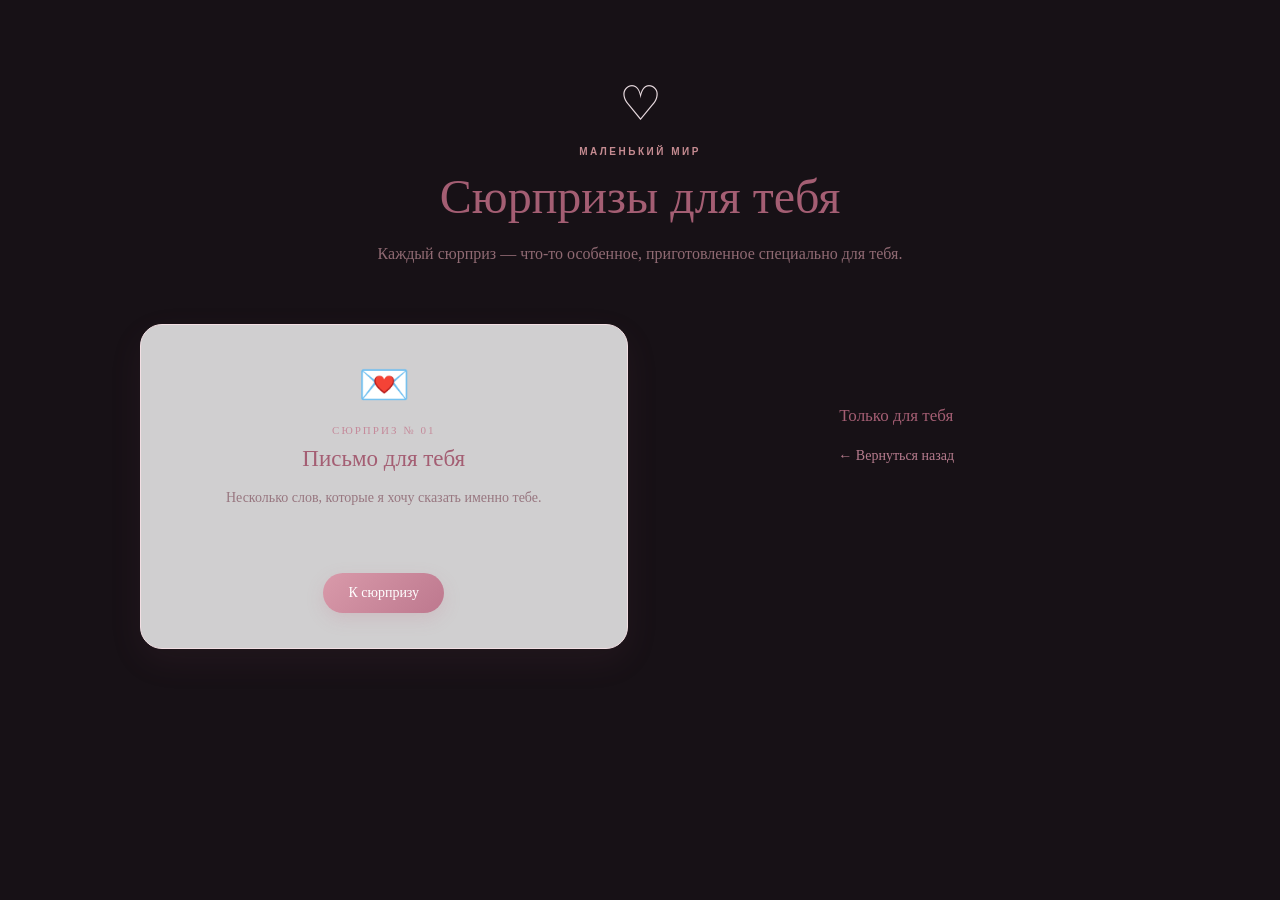
<file: index.html>
<!DOCTYPE html>

<html lang="ru">

<head>

    <meta charset="UTF-8">

    <meta name="viewport" content="width=device-width, initial-scale=1.0">

    <title>Сюрпризы для Настёнки </title>

    <link rel="stylesheet" href="style.css">

</head>

<body class="surprises-page">

    <div class="surprises-container">

        <header class="surprises-header">

            <div class="surprises-sun">♡</div>

            <div class="kicker">маленький мир</div>

            <h1>Сюрпризы для тебя</h1>

            <p>

                

                Каждый сюрприз — что-то особенное,

                приготовленное специально для тебя.

            </p>

        </header>

        <main class="surprises-grid">

            <!-- Сюрприз 1 -->

            <article class="surprise-card">

                <div class="surprise-icon">💌</div>

                <div class="surprise-number">Сюрприз № 01</div>

                <h2>Письмо для тебя</h2>

                <p>

                    Несколько слов, которые я хочу

                    сказать именно тебе.

                </p>

                <a href="index-letter.html" class="surprise-button">

                    К сюрпризу 

                </a>

            </article>


        <footer class="surprises-footer">

            <p>Только для тебя</p>

            <a href="index.html" class="back-link">

                ← Вернуться назад

            </a>

        </footer>

    </div>

</body>

</html>
</file>
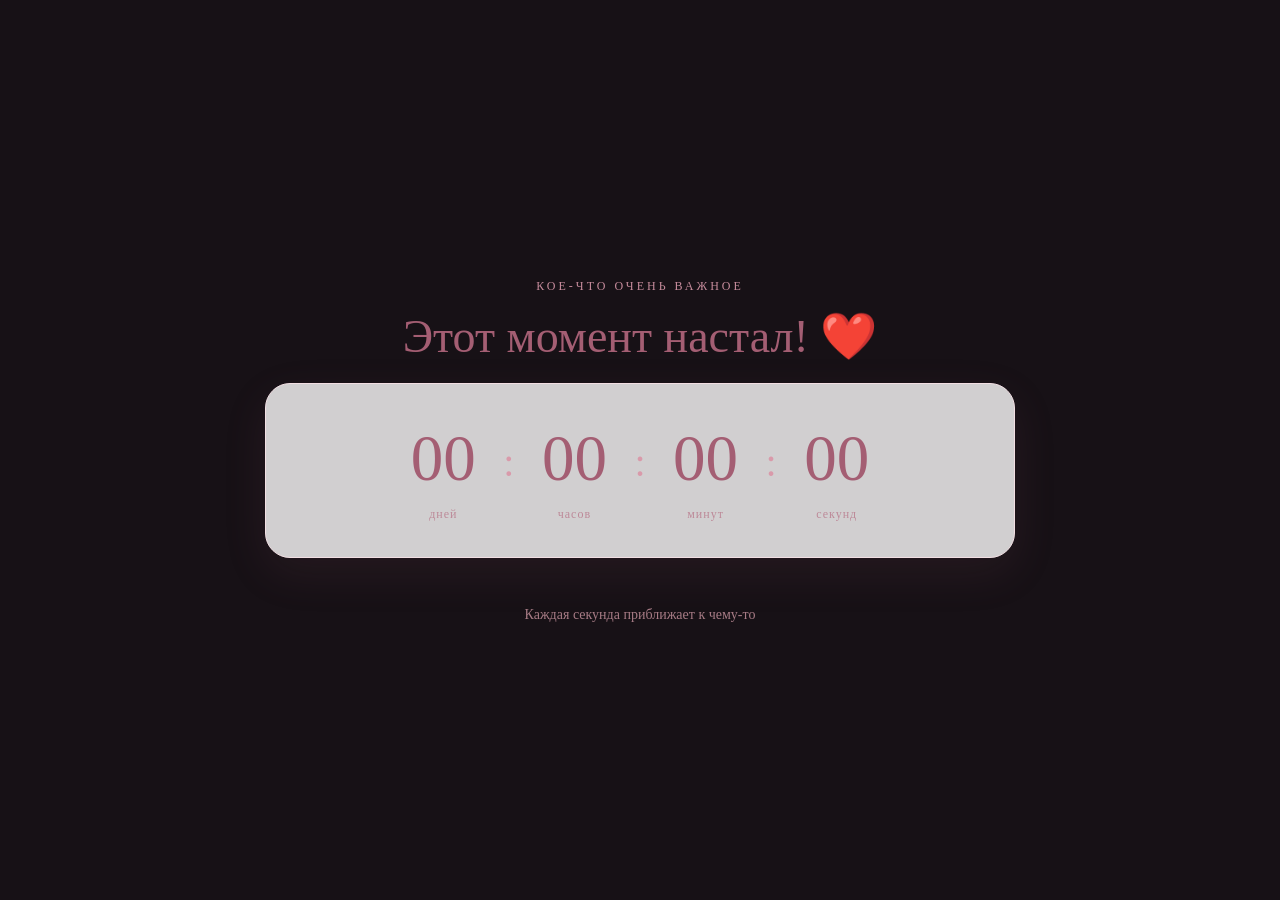
<file: countdown.html>
<!DOCTYPE html>

<html lang="ru">

<head>

    <meta charset="UTF-8">

    <meta name="viewport" content="width=device-width, initial-scale=1.0">

    <title>♡</title>

    <link rel="stylesheet" href="style.css">

</head>

<body class="countdown-page">

    <main class="countdown-container">

        <div class="countdown-sun"></div>

        <div class="countdown-kicker">

            кое-что очень важное

        </div>

        <h1>Я буду ждать твоего ответа...</h1>

        

        
        <div class="countdown-card">

            <div class="countdown-item">

                <div class="countdown-number" id="days">00</div>

                <div class="countdown-label">дней</div>

            </div>

            <div class="countdown-separator">:</div>

            <div class="countdown-item">

                <div class="countdown-number" id="hours">00</div>

                <div class="countdown-label">часов</div>

            </div>

            <div class="countdown-separator">:</div>

            <div class="countdown-item">

                <div class="countdown-number" id="minutes">00</div>

                <div class="countdown-label">минут</div>

            </div>

            <div class="countdown-separator">:</div>

            <div class="countdown-item">

                <div class="countdown-number" id="seconds">00</div>

                <div class="countdown-label">секунд</div>

            </div>

        </div>

        <div class="countdown-bottom">

       

            <p>Каждая секунда приближает к чему-то</p>

            

        </div>

        

    </main>

    <script>

        // 29 ноября 2026 года, 02:17 по московскому времени (UTC+3)

        const targetDate = new Date("2026-11-28T23:17:00Z").getTime();

        function updateCountdown() {

            const now = Date.now();

            const difference = targetDate - now;

            if (difference <= 0) {

                document.getElementById("days").textContent = "00";

                document.getElementById("hours").textContent = "00";

                document.getElementById("minutes").textContent = "00";

                document.getElementById("seconds").textContent = "00";

                document.querySelector(".countdown-container h1").textContent =

                    "Этот момент настал! ❤️";

                document.querySelector(".countdown-description").textContent =

                    "Больше не нужно ждать. Самое время открыть что-то особенное.";

                return;

            }

            const days = Math.floor(difference / (1000 * 60 * 60 * 24));

            const hours = Math.floor((difference / (1000 * 60 * 60)) % 24);

            const minutes = Math.floor((difference / (1000 * 60)) % 60);

            const seconds = Math.floor((difference / 1000) % 60);

            document.getElementById("days").textContent =

                String(days).padStart(2, "0");

            document.getElementById("hours").textContent =

                String(hours).padStart(2, "0");

            document.getElementById("minutes").textContent =

                String(minutes).padStart(2, "0");

            document.getElementById("seconds").textContent =

                String(seconds).padStart(2, "0");

        }

        updateCountdown();

        setInterval(updateCountdown, 1000);

    </script>

</body>

</html>
</file>
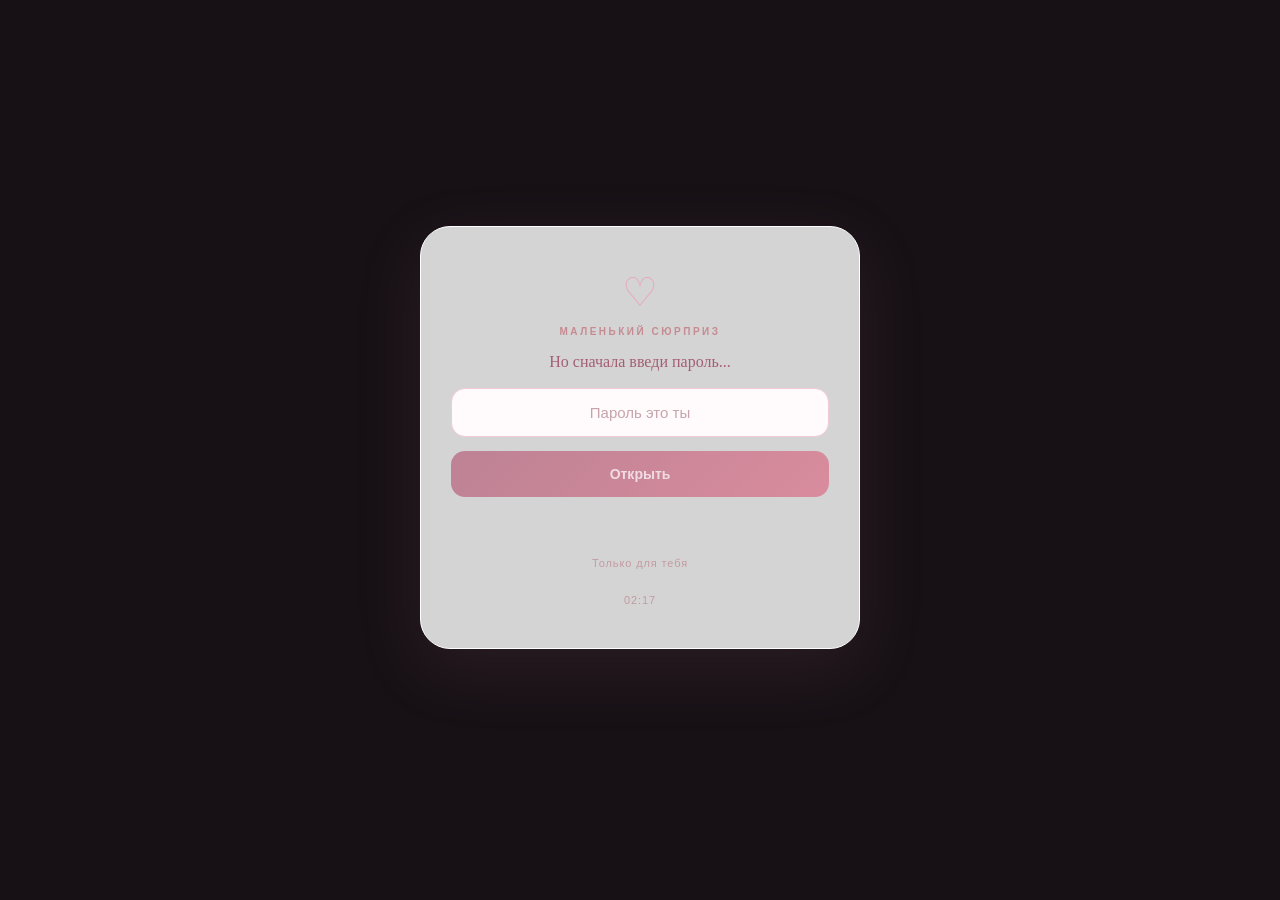
<file: index-letter.html>
<!DOCTYPE html>

<html lang="ru">

<head>

<meta charset="UTF-8">

<meta name="viewport" content="width=device-width, initial-scale=1">

<meta name="theme-color" content="#fff0f3">

<title>02:17</title>

<link rel="stylesheet" href="home.css">

 <link rel="stylesheet" href="style.css">
</head>

<body>

<div class="hearts" aria-hidden="true">

    <span>♡</span>

    <span>♥</span>

    <span>♡</span>

    <span>♥</span>

    <span>♡</span>

</div>

<main class="card">

    <div class="sun">♡</div>

    <div class="kicker">маленький сюрприз</div>




    <p class="question">

        Но сначала введи пароль...

    </p>

    <form id="passwordForm">

        <input type="password"
               id="password"
               placeholder="Пароль это ты"
               autocomplete="off"
               required>

        <button type="submit">

            Открыть

        </button>

    </form>

    <p id="message" class="message"></p>

    <div class="bottom-text">

        Только для тебя

    </div>

    <div class="bottom-text">

        02:17

    </div>

</main>

<script>

const correctPassword = "20.01";

const form = document.getElementById("passwordForm");

const input = document.getElementById("password");

const message = document.getElementById("message");

form.addEventListener("submit", function(event) {

    event.preventDefault();

    if (input.value.trim() === correctPassword) {

        message.textContent = "Правильно! Для тебя открыто кое-что особенное ♥";

        message.className = "message success";

        setTimeout(() => {

            window.location.href = "letter.html";

        }, 900);

    } else {

        message.textContent = "Кажется, пароль немного не тот. Попробуй ещё раз ";

        message.className = "message error";

        input.value = "";

        input.focus();

    }

});

</script>

</body>

</html>
</file>
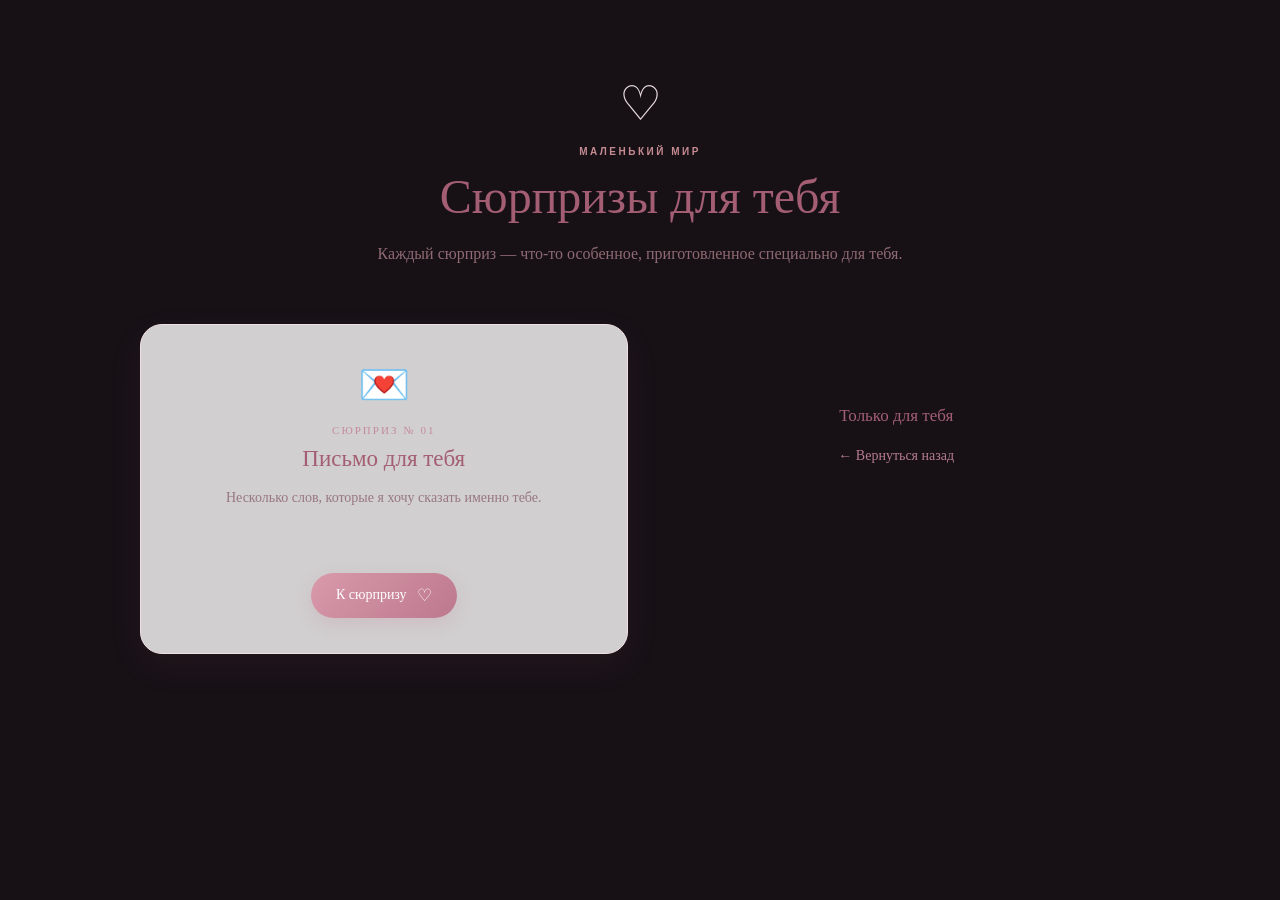
<file: indexsurprises.html>
<!DOCTYPE html>

<html lang="ru">

<head>

    <meta charset="UTF-8">

    <meta name="viewport" content="width=device-width, initial-scale=1.0">

    <title>Сюрпризы для Настёнки </title>

    <link rel="stylesheet" href="style.css">

</head>

<body class="surprises-page">

    <div class="surprises-container">

        <header class="surprises-header">

            <div class="surprises-sun">♡</div>

            <div class="kicker">маленький мир</div>

            <h1>Сюрпризы для тебя</h1>

            <p>

                

                Каждый сюрприз — что-то особенное,

                приготовленное специально для тебя.

            </p>

        </header>

        <main class="surprises-grid">

            <!-- Сюрприз 1 -->

            <article class="surprise-card">

                <div class="surprise-icon">💌</div>

                <div class="surprise-number">Сюрприз № 01</div>

                <h2>Письмо для тебя</h2>

                <p>

                    Несколько слов, которые я хочу

                    сказать именно тебе.

                </p>

                <a href="letter.html" class="surprise-button">

                    К сюрпризу <span>♡</span>

                </a>

            </article>


        <footer class="surprises-footer">

            <p>Только для тебя</p>

            <a href="index.html" class="back-link">

                ← Вернуться назад

            </a>

        </footer>

    </div>

</body>

</html>
</file>
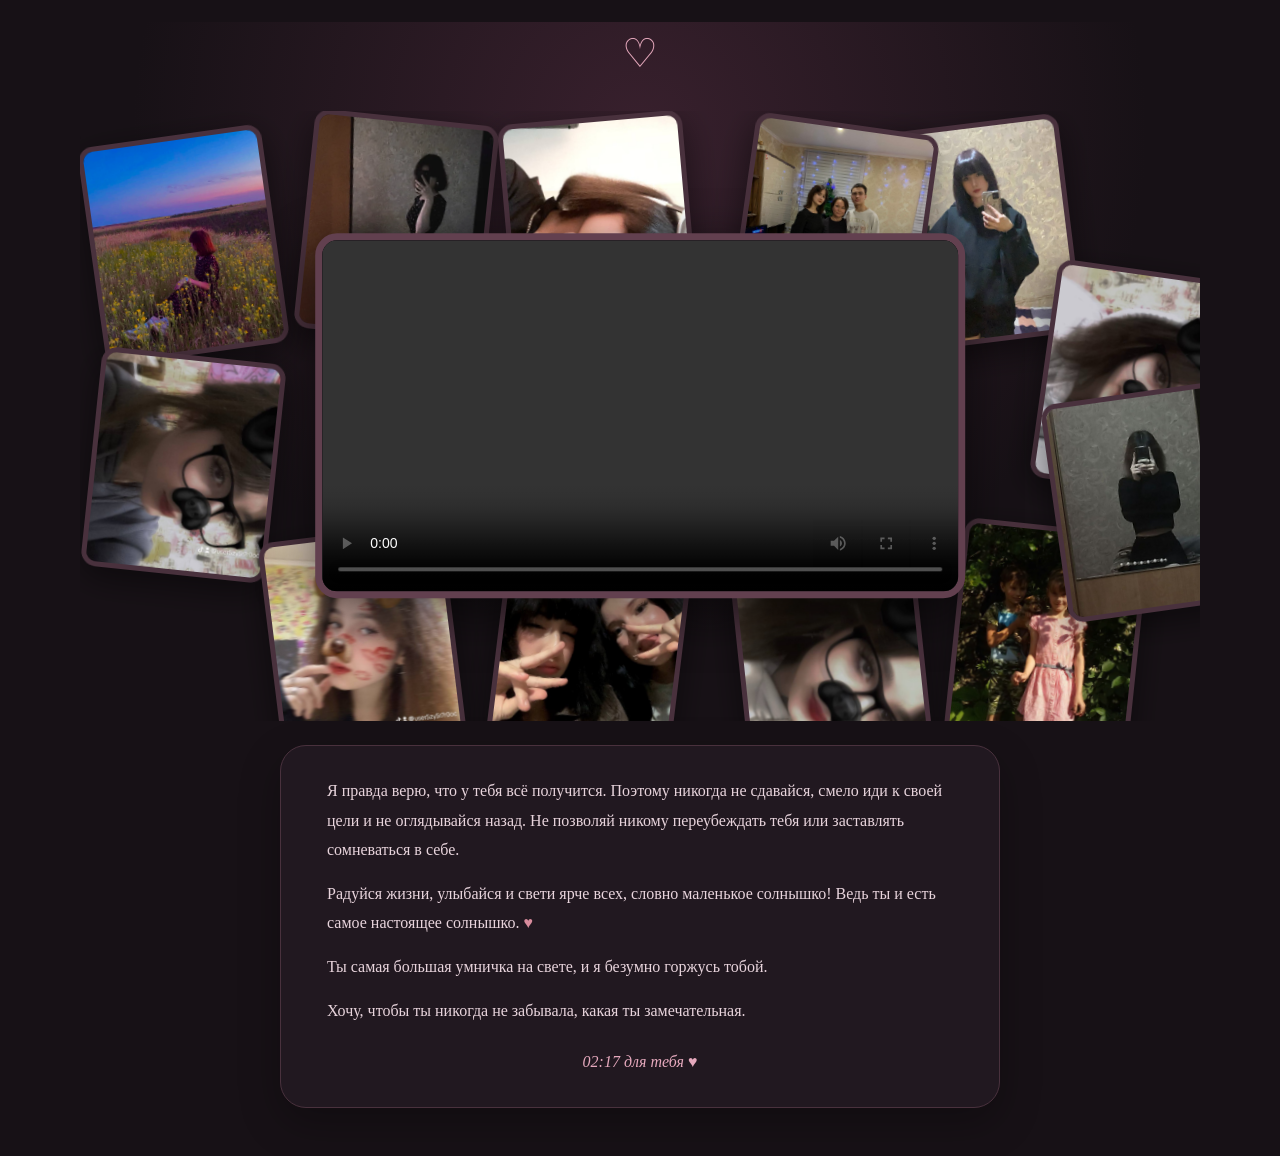
<file: letter.html>
<!DOCTYPE html>
<html lang="ru">
<head>
<meta charset="UTF-8">
<meta name="viewport" content="width=device-width, initial-scale=1">
<meta name="theme-color" content="#171116">
<title>Для Настёнки 🥰</title>
<link rel="stylesheet" href="style.css">
</head>
<body>
    <main class="page">
        <header class="heading">
            <span class="sun" aria-hidden="true">♡</span>

        </header>

        <section class="stage" aria-label="Видео в окружении фотографий">
            <div class="collage" id="collage" aria-label="Фотографии"></div>
            <div class="video-frame">

                <video id="mainVideo" controls playsinline preload="metadata">

                    <source src="./media/video/video.mp4" type="video/mp4">

                    Твой браузер не поддерживает воспроизведение видео.

                </video>
                <div>
                    <strong>02:17</strong>

                </div>
            </div>


            </div>
            </div>
        </section>

        <section class="note">
            <p>Я правда верю, что у тебя всё получится. Поэтому никогда не сдавайся, смело иди к своей цели и не оглядывайся назад. Не позволяй никому переубеждать тебя или заставлять сомневаться в себе.</p>
            <p>Радуйся жизни, улыбайся и свети ярче всех, словно маленькое солнышко! Ведь ты и есть самое настоящее солнышко. <span style="color:#d98c9d">♥</span></p>
            <p>Ты самая большая умничка на свете, и я безумно горжусь тобой.</p>
            <p>Хочу, чтобы ты никогда не забывала, какая ты замечательная.</p>

            <p class="sign">02:17 для тебя ♥</p>
        </section>

        
        
    

    <script>
        const photoFiles = [
            "photo-01.jpg",
            "photo-02.jpg",
            "photo-03.jpg",
            "photo-04.jpg",
            "photo-05.jpg",
            "photo-06.jpg",
            "photo-07.jpg",
            "photo-08.jpg",
            "photo-09.jpg",
            "photo-10.jpg",
            "photo-11.jpg",
            "photo-12.jpg"
        ];

        const positionsDesktop = [
            [1, 4, -8], [20, 1, 6], [72, 2, -7], [86, 26, 8],
            [1, 40, 6], [17, 69, -7], [78, 68, 6], [87, 46, -8],
            [38, 1, -5], [59, 2, 8], [37, 74, 7], [59, 75, -6]
        ];

        const positionsMobile = [
            [1, 2, -8], [69, 2, 7], [0, 37, 6], [73, 37, -7],
            [3, 73, -5], [70, 73, 8], [34, 1, 5], [34, 79, -5],
            [1, 19, 4], [74, 19, -4], [1, 55, -7], [74, 55, 6]
        ];

        function shuffleOnce(items) {
            const result = [...items];

            for (let i = result.length - 1; i > 0; i--) {
                const j = Math.floor(Math.random() * (i + 1));
                [result[i], result[j]] = [result[j], result[i]];
            }

            return result;
        }

        function buildCollage() {
            const collage = document.getElementById("collage");
            const mobile = window.matchMedia("(max-width:600px)").matches;
            const positions = mobile ? positionsMobile : positionsDesktop;
            const files = shuffleOnce(photoFiles).slice(0, positions.length);

            files.forEach((file, index) => {
                const [x, y, rotation] = positions[index];

                const img = document.createElement("img");
                img.className = "photo";
                img.src = "media/photos/" + file;
                img.alt = "Фотография";
                img.loading = "eager";

                img.style.left = x + "%";
                img.style.top = y + "%";
                img.style.setProperty("--rotation", rotation + "deg");
                img.style.animationDelay = (index * 0.12) + "s";

                img.onerror = () => img.remove();

                collage.appendChild(img);
            });
        }

        const video = document.getElementById("mainVideo");
        const placeholder = document.getElementById("videoPlaceholder");

        video.addEventListener("loadedmetadata", () => {
            placeholder.hidden = true;
        });

        video.addEventListener("error", () => {
            placeholder.hidden = false;
        });

        buildCollage();
        document.querySelectorAll(".envelope").forEach(envelope => {



            envelope.addEventListener("click", () => {



                const isOpen = envelope.classList.toggle("is-open");



                envelope.setAttribute("aria-expanded", isOpen);



            });



        });
    </script>
   <script>

const countdownTarget = new Date("2026-11-28T23:17:00Z").getTime();

function updateMiniCountdown() {

    const diff = countdownTarget - Date.now();

    const values = {

        "cd-days": Math.floor(diff / 86400000),

        "cd-hours": Math.floor((diff / 3600000) % 24),

        "cd-minutes": Math.floor((diff / 60000) % 60),

        "cd-seconds": Math.floor((diff / 1000) % 60)

    };

    for (const [id, value] of Object.entries(values)) {

        document.getElementById(id).textContent =

            String(Math.max(0, value)).padStart(2, "0");

    }

    if (diff <= 0) {

        document.querySelector(".mini-countdown-title").textContent =

            "Наш особенный момент настал! ❤️";

    }

}

updateMiniCountdown();

setInterval(updateMiniCountdown, 1000);

</script>
    
</body>
</html>
</file>
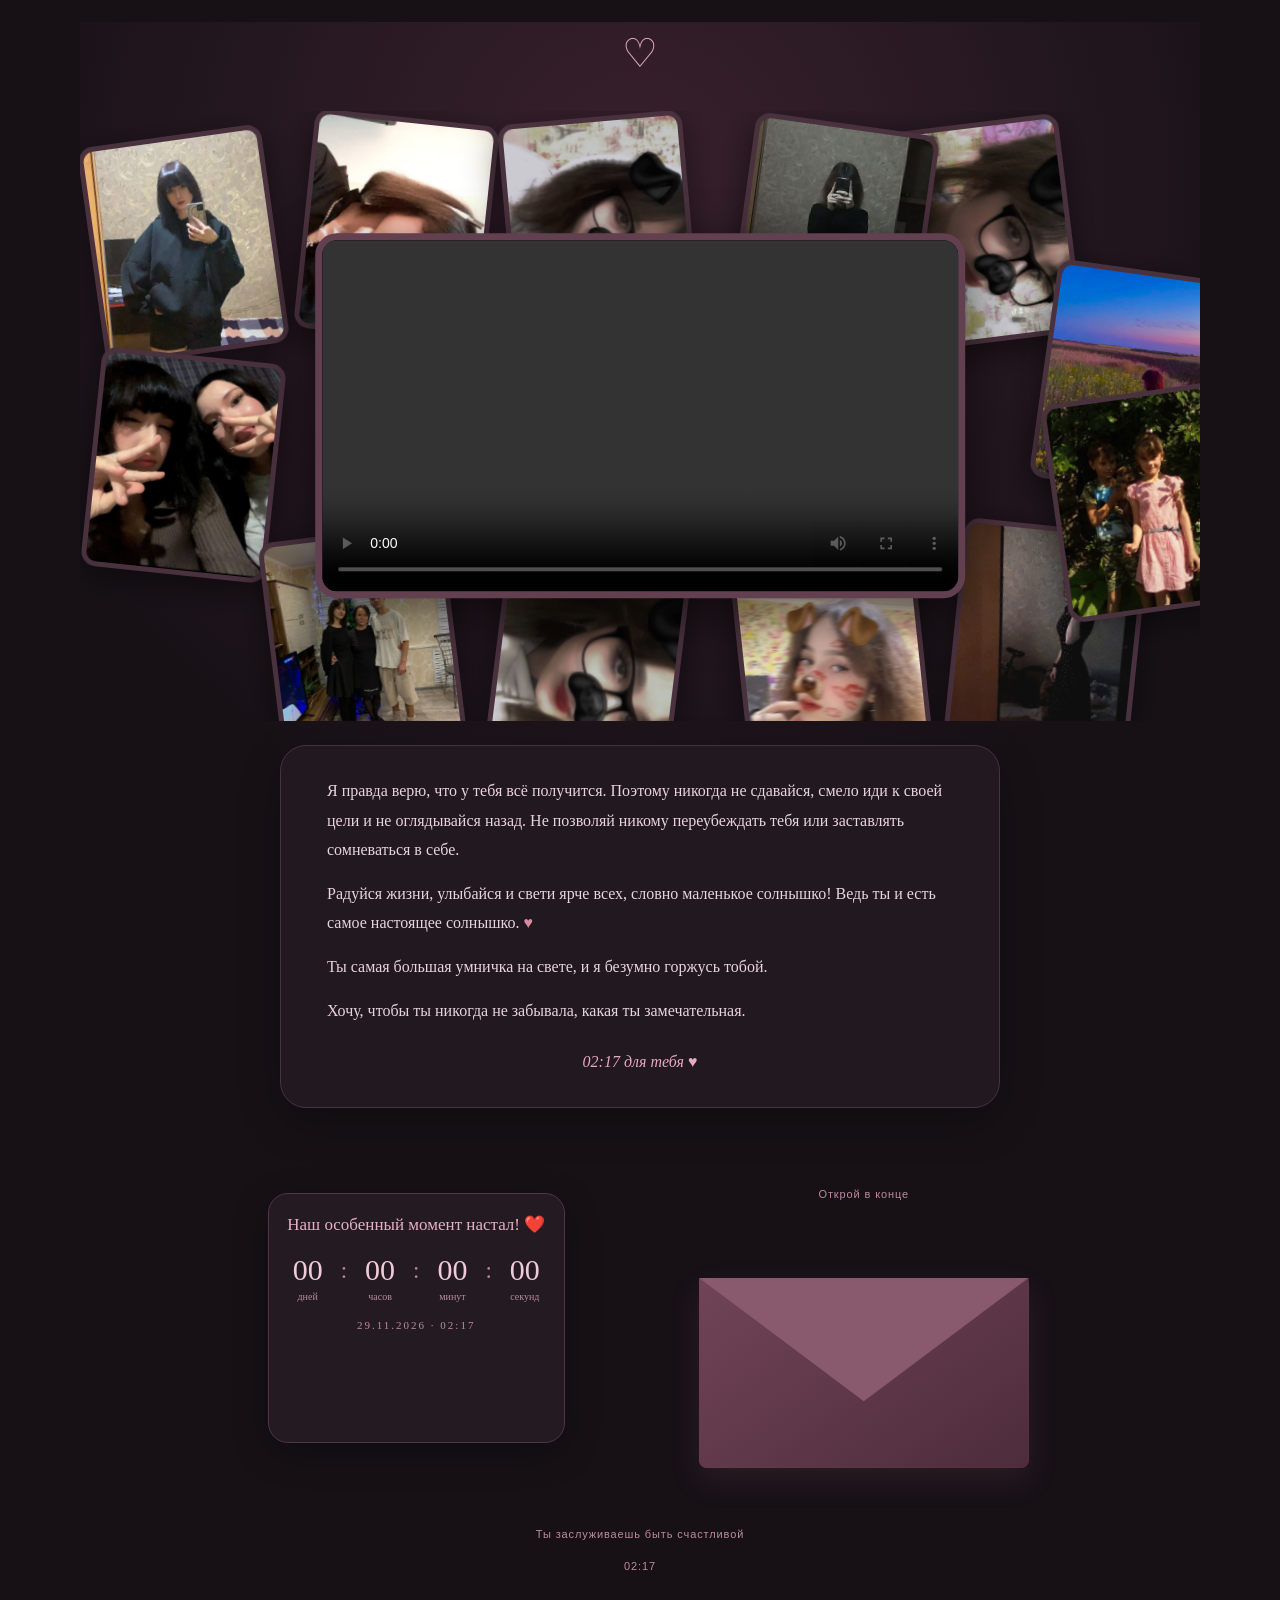
<file: letter1.html>
<!DOCTYPE html>
<html lang="ru">
<head>
<meta charset="UTF-8">
<meta name="viewport" content="width=device-width, initial-scale=1">
<meta name="theme-color" content="#fff0f3">
<title>Для Настёнки 🥰</title>
<link rel="stylesheet" href="style.css">
</head>
<body>
    <main class="page">
        <header class="heading">
            <span class="sun" aria-hidden="true">♡</span>

        </header>

        <section class="stage" aria-label="Видео в окружении фотографий">
            <div class="collage" id="collage" aria-label="Фотографии"></div>
            <div class="video-frame">

                <video id="mainVideo" controls playsinline preload="metadata">

                    <source src="./media/video/video.mp4" type="video/mp4">

                    Твой браузер не поддерживает воспроизведение видео.

                </video>
                <div>
                    <strong>02:17</strong>

                </div>
            </div>


            </div>
            </div>
        </section>

        <section class="note">
            <p>Я правда верю, что у тебя всё получится. Поэтому никогда не сдавайся, смело иди к своей цели и не оглядывайся назад. Не позволяй никому переубеждать тебя или заставлять сомневаться в себе.</p>
            <p>Радуйся жизни, улыбайся и свети ярче всех, словно маленькое солнышко! Ведь ты и есть самое настоящее солнышко. <span style="color:#d98c9d">♥</span></p>
            <p>Ты самая большая умничка на свете, и я безумно горжусь тобой.</p>
            <p>Хочу, чтобы ты никогда не забывала, какая ты замечательная.</p>

            <p class="sign">02:17 для тебя ♥</p>
        </section>

        <!-- Конверт -->

        <section class="letters-section">

            <div class="letters-grid">
    <div class="mini-countdown">

    <div class="mini-countdown-title">До нашей встречи осталось ♡</div>

    <div class="mini-countdown-timer">

        <div><strong id="cd-days">00</strong><span>дней</span></div>

        <b>:</b>

        <div><strong id="cd-hours">00</strong><span>часов</span></div>

        <b>:</b>

        <div><strong id="cd-minutes">00</strong><span>минут</span></div>

        <b>:</b>

        <div><strong id="cd-seconds">00</strong><span>секунд</span></div>

    </div>

    <div class="mini-countdown-date">29.11.2026 · 02:17</div>

</div>
                <!-- Конверт 2 -->

                <div class="envelope-card">
                    <div class="footer">Открой в конце </div>
                    <button class="envelope" type="button" aria-expanded="false">

                        <span class="letter-paper">

                            <p class="sign">
                                Я хочу забрать тебя в свой маленький мир, окружить любовью и заботой и делать всё, чтобы ты была счастлива.
                                Ради тебя мне хочется стараться больше, чем когда-либо.
                                <br>
                                Я не обещаю, что всегда будут хорошие дни, и я понимаю, что сейчас учёба, да и я улетаю, но... 
                                 <br>
                                Я буду сожалеть, если улечу, не сделав ничего.
                                <br><br>
                                Взаимно ли это?
                            </p>

                        </span>

                        <span class="envelope-back"></span>

                        <span class="envelope-flap"></span>

                        <span class="envelope-front"></span>

                    </button>

                </div>



        </section>
        <div class="footer">Ты заслуживаешь быть счастливой </div>
        <div class="footer">02:17</div>
    </main>

    <script>
        const photoFiles = [
            "photo-01.jpg",
            "photo-02.jpg",
            "photo-03.jpg",
            "photo-04.jpg",
            "photo-05.jpg",
            "photo-06.jpg",
            "photo-07.jpg",
            "photo-08.jpg",
            "photo-09.jpg",
            "photo-10.jpg",
            "photo-11.jpg",
            "photo-12.jpg"
        ];

        const positionsDesktop = [
            [1, 4, -8], [20, 1, 6], [72, 2, -7], [86, 26, 8],
            [1, 40, 6], [17, 69, -7], [78, 68, 6], [87, 46, -8],
            [38, 1, -5], [59, 2, 8], [37, 74, 7], [59, 75, -6]
        ];

        const positionsMobile = [
            [1, 2, -8], [69, 2, 7], [0, 37, 6], [73, 37, -7],
            [3, 73, -5], [70, 73, 8], [34, 1, 5], [34, 79, -5],
            [1, 19, 4], [74, 19, -4], [1, 55, -7], [74, 55, 6]
        ];

        function shuffleOnce(items) {
            const result = [...items];

            for (let i = result.length - 1; i > 0; i--) {
                const j = Math.floor(Math.random() * (i + 1));
                [result[i], result[j]] = [result[j], result[i]];
            }

            return result;
        }

        function buildCollage() {
            const collage = document.getElementById("collage");
            const mobile = window.matchMedia("(max-width:600px)").matches;
            const positions = mobile ? positionsMobile : positionsDesktop;
            const files = shuffleOnce(photoFiles).slice(0, positions.length);

            files.forEach((file, index) => {
                const [x, y, rotation] = positions[index];

                const img = document.createElement("img");
                img.className = "photo";
                img.src = "media/photos/" + file;
                img.alt = "Фотография";
                img.loading = "eager";

                img.style.left = x + "%";
                img.style.top = y + "%";
                img.style.setProperty("--rotation", rotation + "deg");
                img.style.animationDelay = (index * 0.12) + "s";

                img.onerror = () => img.remove();

                collage.appendChild(img);
            });
        }

        const video = document.getElementById("mainVideo");
        const placeholder = document.getElementById("videoPlaceholder");

        video.addEventListener("loadedmetadata", () => {
            placeholder.hidden = true;
        });

        video.addEventListener("error", () => {
            placeholder.hidden = false;
        });

        buildCollage();
        document.querySelectorAll(".envelope").forEach(envelope => {



            envelope.addEventListener("click", () => {



                const isOpen = envelope.classList.toggle("is-open");



                envelope.setAttribute("aria-expanded", isOpen);



            });



        });
    </script>
   <script>

const countdownTarget = new Date("2026-11-28T23:17:00Z").getTime();

function updateMiniCountdown() {

    const diff = countdownTarget - Date.now();

    const values = {

        "cd-days": Math.floor(diff / 86400000),

        "cd-hours": Math.floor((diff / 3600000) % 24),

        "cd-minutes": Math.floor((diff / 60000) % 60),

        "cd-seconds": Math.floor((diff / 1000) % 60)

    };

    for (const [id, value] of Object.entries(values)) {

        document.getElementById(id).textContent =

            String(Math.max(0, value)).padStart(2, "0");

    }

    if (diff <= 0) {

        document.querySelector(".mini-countdown-title").textContent =

            "Наш особенный момент настал! ❤️";

    }

}

updateMiniCountdown();

setInterval(updateMiniCountdown, 1000);

</script>
    
</body>
</html>
</file>
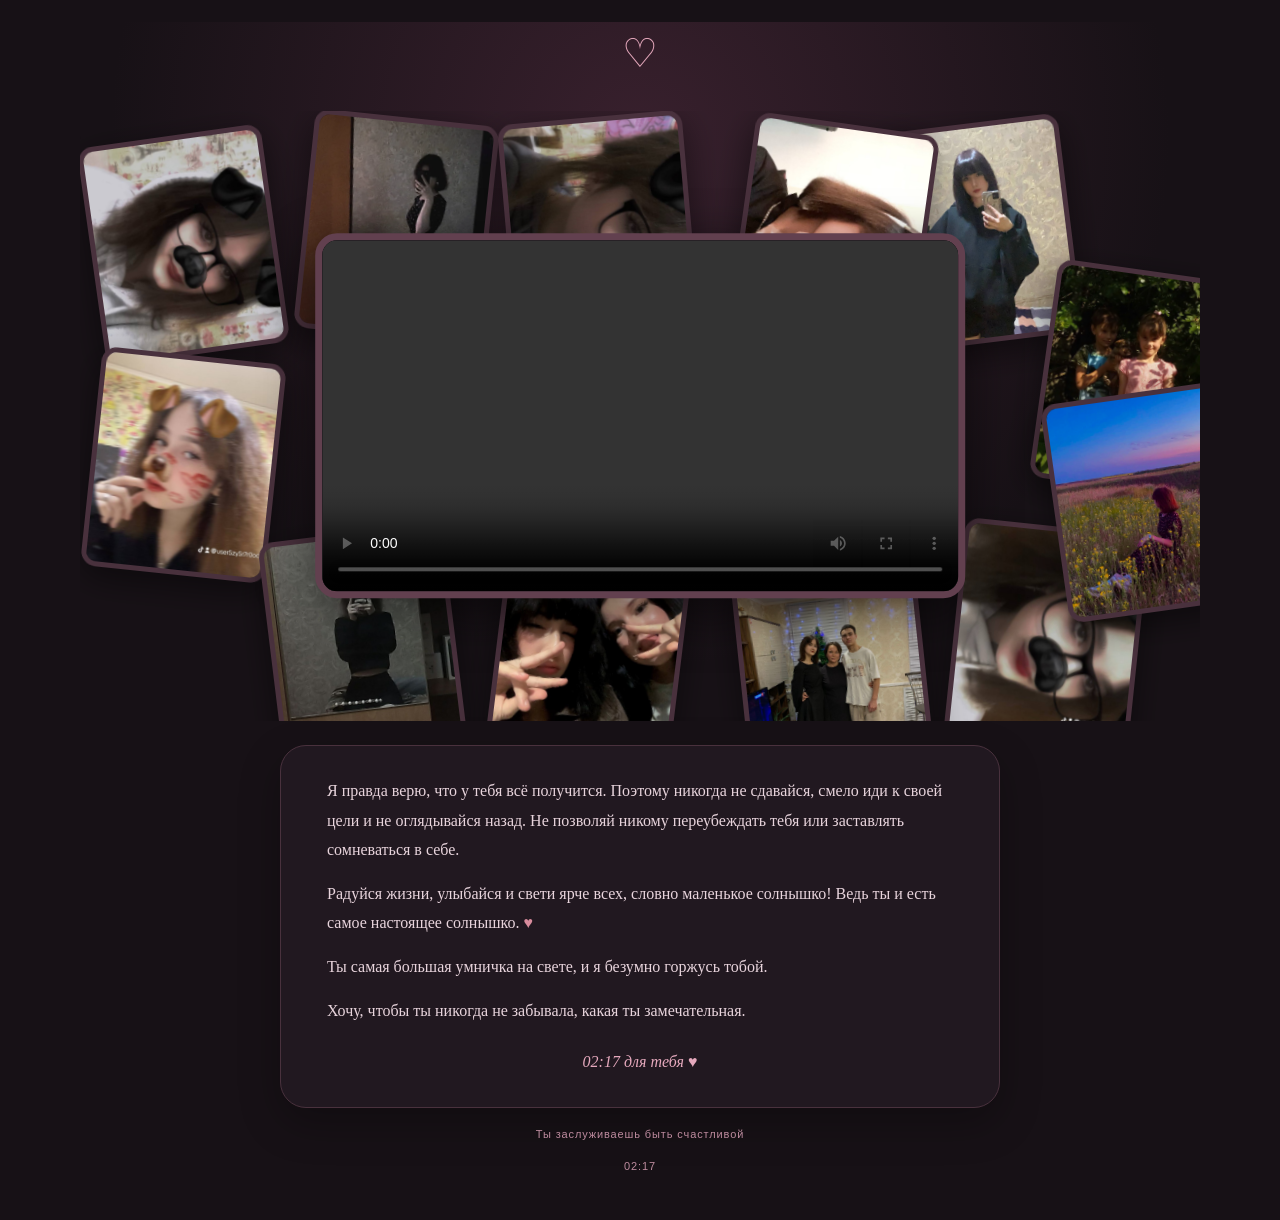
<file: letter2.html>
<!DOCTYPE html>
<html lang="ru">
<head>
<meta charset="UTF-8">
<meta name="viewport" content="width=device-width, initial-scale=1">
<meta name="theme-color" content="#fff0f3">
<title>Для Настёнки 🥰</title>
<link rel="stylesheet" href="style.css">
</head>
<body>
    <main class="page">
        <header class="heading">
            <span class="sun" aria-hidden="true">♡</span>

        </header>

        <section class="stage" aria-label="Видео в окружении фотографий">
            <div class="collage" id="collage" aria-label="Фотографии"></div>
            <div class="video-frame">

                <video id="mainVideo" controls playsinline preload="metadata">

                    <source src="./media/video/video.mp4" type="video/mp4">

                    Твой браузер не поддерживает воспроизведение видео.

                </video>
                <div>
                    <strong>02:17</strong>

                </div>
            </div>


            </div>
            </div>
        </section>

        <section class="note">
            <p>Я правда верю, что у тебя всё получится. Поэтому никогда не сдавайся, смело иди к своей цели и не оглядывайся назад. Не позволяй никому переубеждать тебя или заставлять сомневаться в себе.</p>
            <p>Радуйся жизни, улыбайся и свети ярче всех, словно маленькое солнышко! Ведь ты и есть самое настоящее солнышко. <span style="color:#d98c9d">♥</span></p>
            <p>Ты самая большая умничка на свете, и я безумно горжусь тобой.</p>
            <p>Хочу, чтобы ты никогда не забывала, какая ты замечательная.</p>

            <p class="sign">02:17 для тебя ♥</p>
        </section>

        



        </section>
        <div class="footer">Ты заслуживаешь быть счастливой </div>
        <div class="footer">02:17</div>
    </main>

    <script>
        const photoFiles = [
            "photo-01.jpg",
            "photo-02.jpg",
            "photo-03.jpg",
            "photo-04.jpg",
            "photo-05.jpg",
            "photo-06.jpg",
            "photo-07.jpg",
            "photo-08.jpg",
            "photo-09.jpg",
            "photo-10.jpg",
            "photo-11.jpg",
            "photo-12.jpg"
        ];

        const positionsDesktop = [
            [1, 4, -8], [20, 1, 6], [72, 2, -7], [86, 26, 8],
            [1, 40, 6], [17, 69, -7], [78, 68, 6], [87, 46, -8],
            [38, 1, -5], [59, 2, 8], [37, 74, 7], [59, 75, -6]
        ];

        const positionsMobile = [
            [1, 2, -8], [69, 2, 7], [0, 37, 6], [73, 37, -7],
            [3, 73, -5], [70, 73, 8], [34, 1, 5], [34, 79, -5],
            [1, 19, 4], [74, 19, -4], [1, 55, -7], [74, 55, 6]
        ];

        function shuffleOnce(items) {
            const result = [...items];

            for (let i = result.length - 1; i > 0; i--) {
                const j = Math.floor(Math.random() * (i + 1));
                [result[i], result[j]] = [result[j], result[i]];
            }

            return result;
        }

        function buildCollage() {
            const collage = document.getElementById("collage");
            const mobile = window.matchMedia("(max-width:600px)").matches;
            const positions = mobile ? positionsMobile : positionsDesktop;
            const files = shuffleOnce(photoFiles).slice(0, positions.length);

            files.forEach((file, index) => {
                const [x, y, rotation] = positions[index];

                const img = document.createElement("img");
                img.className = "photo";
                img.src = "media/photos/" + file;
                img.alt = "Фотография";
                img.loading = "eager";

                img.style.left = x + "%";
                img.style.top = y + "%";
                img.style.setProperty("--rotation", rotation + "deg");
                img.style.animationDelay = (index * 0.12) + "s";

                img.onerror = () => img.remove();

                collage.appendChild(img);
            });
        }

        const video = document.getElementById("mainVideo");
        const placeholder = document.getElementById("videoPlaceholder");

        video.addEventListener("loadedmetadata", () => {
            placeholder.hidden = true;
        });

        video.addEventListener("error", () => {
            placeholder.hidden = false;
        });

        buildCollage();
        document.querySelectorAll(".envelope").forEach(envelope => {



            envelope.addEventListener("click", () => {



                const isOpen = envelope.classList.toggle("is-open");



                envelope.setAttribute("aria-expanded", isOpen);



            });



        });
    </script>
   
</body>
</html>
</file>
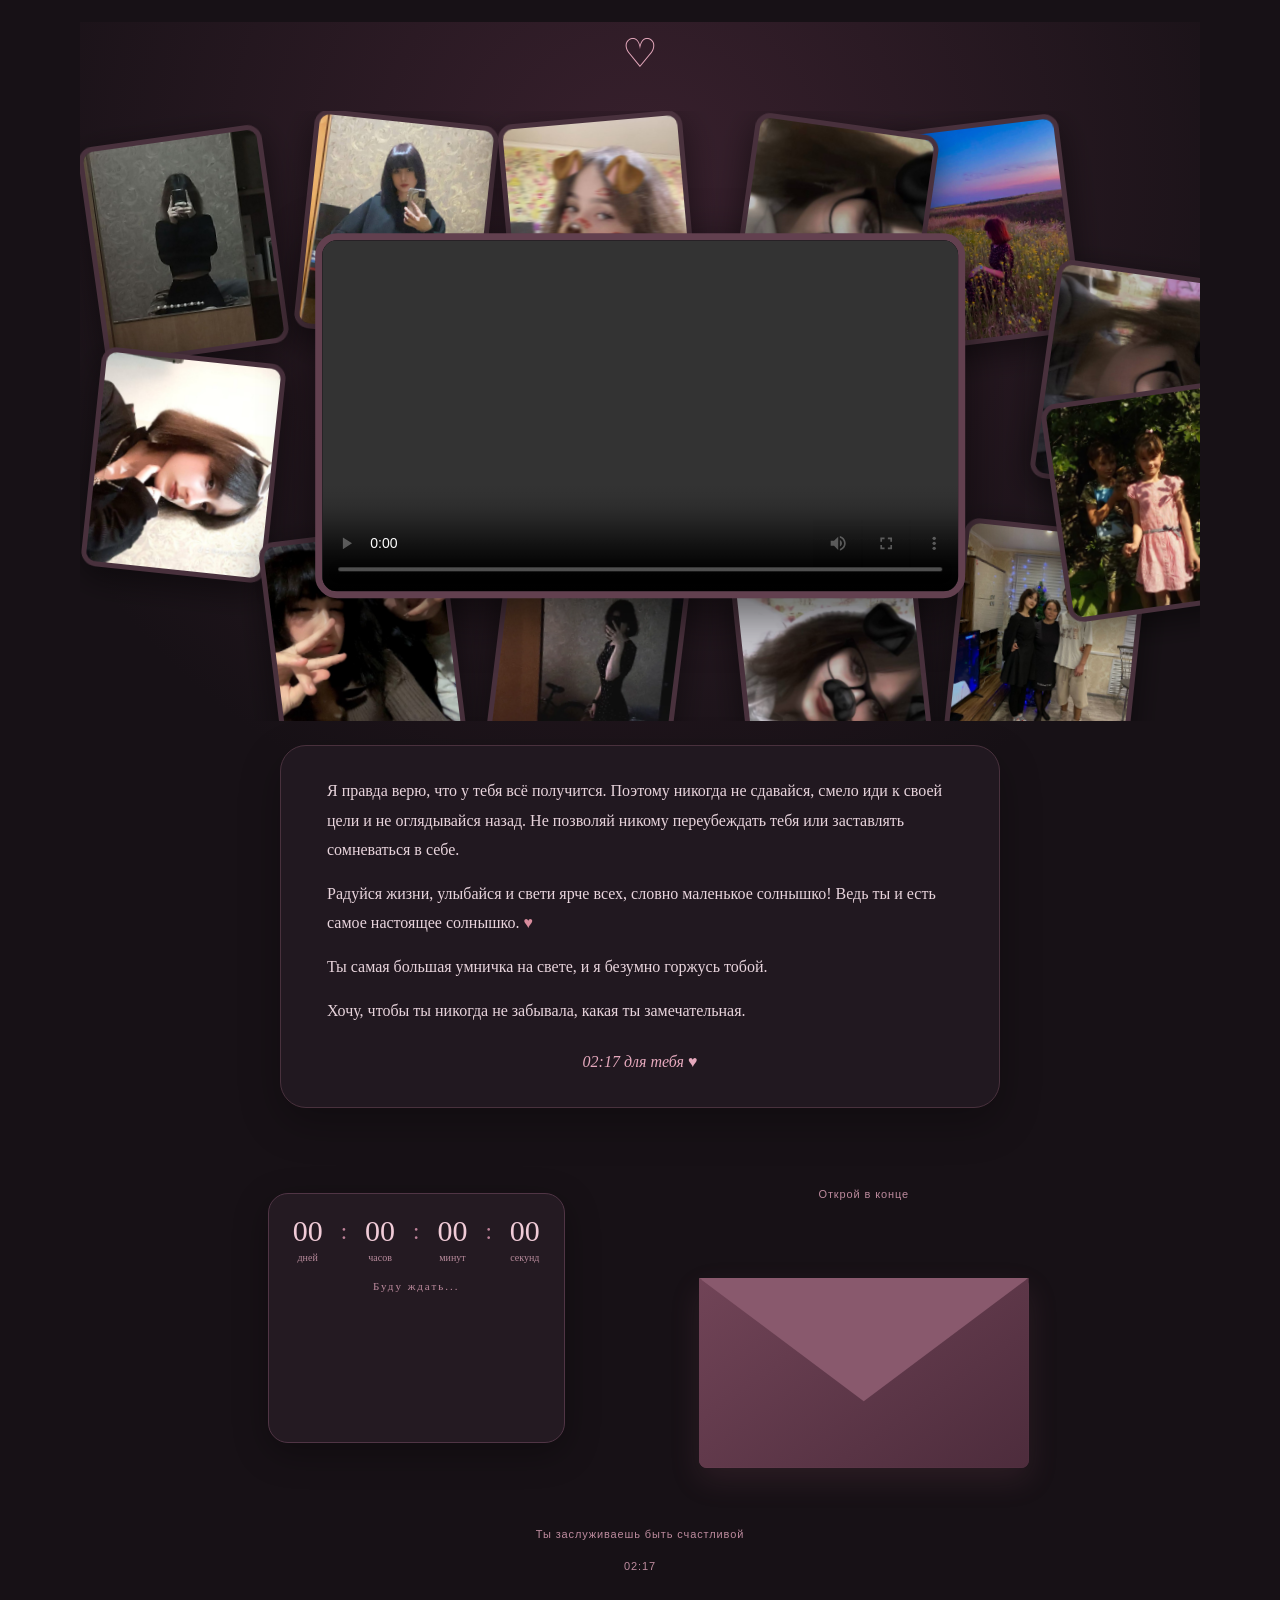
<file: letter4.html>
<!DOCTYPE html>
<html lang="ru">
<head>
<meta charset="UTF-8">
<meta name="viewport" content="width=device-width, initial-scale=1">
<meta name="theme-color" content="#171116">
<title>Для Настёнки 🥰</title>
<link rel="stylesheet" href="style.css">
</head>
<body>
    <main class="page">
        <header class="heading">
            <span class="sun" aria-hidden="true">♡</span>

        </header>

        <section class="stage" aria-label="Видео в окружении фотографий">
            <div class="collage" id="collage" aria-label="Фотографии"></div>
            <div class="video-frame">

                <video id="mainVideo" controls playsinline preload="metadata">

                    <source src="./media/video/video.mp4" type="video/mp4">

                    Твой браузер не поддерживает воспроизведение видео.

                </video>
                <div>
                    <strong>02:17</strong>

                </div>
            </div>


            </div>
            </div>
        </section>

        <section class="note">
            <p>Я правда верю, что у тебя всё получится. Поэтому никогда не сдавайся, смело иди к своей цели и не оглядывайся назад. Не позволяй никому переубеждать тебя или заставлять сомневаться в себе.</p>
            <p>Радуйся жизни, улыбайся и свети ярче всех, словно маленькое солнышко! Ведь ты и есть самое настоящее солнышко. <span style="color:#d98c9d">♥</span></p>
            <p>Ты самая большая умничка на свете, и я безумно горжусь тобой.</p>
            <p>Хочу, чтобы ты никогда не забывала, какая ты замечательная.</p>

            <p class="sign">02:17 для тебя ♥</p>
        </section>

        <!-- Конверт -->

        <section class="letters-section">

            <div class="letters-grid">
    <div class="mini-countdown">

    

    <div class="mini-countdown-timer">

        <div><strong id="cd-days">00</strong><span>дней</span></div>

        <b>:</b>

        <div><strong id="cd-hours">00</strong><span>часов</span></div>

        <b>:</b>

        <div><strong id="cd-minutes">00</strong><span>минут</span></div>

        <b>:</b>

        <div><strong id="cd-seconds">00</strong><span>секунд</span></div>

    </div>

    <div class="mini-countdown-date">Буду ждать...</div>

</div>
                <!-- Конверт 2 -->

                <div class="envelope-card">
                    <div class="footer">Открой в конце </div>
                    <button class="envelope" type="button" aria-expanded="false">

                        <span class="letter-paper">

                            <p class="sign">
                                Я хочу забрать тебя в свой маленький мир, окружить любовью и заботой и делать всё, чтобы ты была счастлива.
                                Ради тебя мне хочется стараться больше, чем когда-либо.
                                <br>
                                Я не обещаю, что всегда будут хорошие дни, и я понимаю, что сейчас учёба, да и я улетаю, но... 
                                 <br>
                                Я буду сожалеть, если улечу, не сделав ничего.
                                <br><br>
                                Взаимно ли это?
                            </p>

                        </span>

                        <span class="envelope-back"></span>

                        <span class="envelope-flap"></span>

                        <span class="envelope-front"></span>

                    </button>

                </div>



        </section>
        <div class="footer">Ты заслуживаешь быть счастливой </div>
        <div class="footer">02:17</div>
    </main>

    <script>
        const photoFiles = [
            "photo-01.jpg",
            "photo-02.jpg",
            "photo-03.jpg",
            "photo-04.jpg",
            "photo-05.jpg",
            "photo-06.jpg",
            "photo-07.jpg",
            "photo-08.jpg",
            "photo-09.jpg",
            "photo-10.jpg",
            "photo-11.jpg",
            "photo-12.jpg"
        ];

        const positionsDesktop = [
            [1, 4, -8], [20, 1, 6], [72, 2, -7], [86, 26, 8],
            [1, 40, 6], [17, 69, -7], [78, 68, 6], [87, 46, -8],
            [38, 1, -5], [59, 2, 8], [37, 74, 7], [59, 75, -6]
        ];

        const positionsMobile = [
            [1, 2, -8], [69, 2, 7], [0, 37, 6], [73, 37, -7],
            [3, 73, -5], [70, 73, 8], [34, 1, 5], [34, 79, -5],
            [1, 19, 4], [74, 19, -4], [1, 55, -7], [74, 55, 6]
        ];

        function shuffleOnce(items) {
            const result = [...items];

            for (let i = result.length - 1; i > 0; i--) {
                const j = Math.floor(Math.random() * (i + 1));
                [result[i], result[j]] = [result[j], result[i]];
            }

            return result;
        }

        function buildCollage() {
            const collage = document.getElementById("collage");
            const mobile = window.matchMedia("(max-width:600px)").matches;
            const positions = mobile ? positionsMobile : positionsDesktop;
            const files = shuffleOnce(photoFiles).slice(0, positions.length);

            files.forEach((file, index) => {
                const [x, y, rotation] = positions[index];

                const img = document.createElement("img");
                img.className = "photo";
                img.src = "media/photos/" + file;
                img.alt = "Фотография";
                img.loading = "eager";

                img.style.left = x + "%";
                img.style.top = y + "%";
                img.style.setProperty("--rotation", rotation + "deg");
                img.style.animationDelay = (index * 0.12) + "s";

                img.onerror = () => img.remove();

                collage.appendChild(img);
            });
        }

        const video = document.getElementById("mainVideo");
        const placeholder = document.getElementById("videoPlaceholder");

        video.addEventListener("loadedmetadata", () => {
            placeholder.hidden = true;
        });

        video.addEventListener("error", () => {
            placeholder.hidden = false;
        });

        buildCollage();
        document.querySelectorAll(".envelope").forEach(envelope => {



            envelope.addEventListener("click", () => {



                const isOpen = envelope.classList.toggle("is-open");



                envelope.setAttribute("aria-expanded", isOpen);



            });



        });
    </script>
   <script>

const countdownTarget = new Date("2026-11-28T23:17:00Z").getTime();

function updateMiniCountdown() {

    const diff = countdownTarget - Date.now();

    const values = {

        "cd-days": Math.floor(diff / 86400000),

        "cd-hours": Math.floor((diff / 3600000) % 24),

        "cd-minutes": Math.floor((diff / 60000) % 60),

        "cd-seconds": Math.floor((diff / 1000) % 60)

    };

    for (const [id, value] of Object.entries(values)) {

        document.getElementById(id).textContent =

            String(Math.max(0, value)).padStart(2, "0");

    }

    if (diff <= 0) {

        document.querySelector(".mini-countdown-title").textContent =

            "Наш особенный момент настал! ❤️";

    }

}

updateMiniCountdown();

setInterval(updateMiniCountdown, 1000);

</script>
    
</body>
</html>
</file>
<file: style.css>
:root {
 --rose: #a45e73;
 --muted: #906a73;
 --pink: #d98c9d;
}

* {
 box-sizing: border-box;
}

html {
 scroll-behavior: smooth;
}

body {
 margin: 0;
 min-height: 100vh;
 padding: 22px 14px 48px;
 background:
  radial-gradient(circle at 12% 12%, #fff9df 0 7%, transparent 27%),
  radial-gradient(circle at 90% 85%, #ffdce7 0 9%, transparent 30%),
  linear-gradient(135deg, #fff8f0, #ffeaf1 58%, #fff2df);
 color: #704b55;
 font-family: Georgia, "Times New Roman", serif;
}

.page {
 width: min(1120px, 100%);
 margin: auto;
 text-align: center;
}

.heading {
 padding: 8px 0 18px;
}

.sun {
 font-size: 40px;
 display: block;
 animation: float 3s ease-in-out infinite;
}

.kicker {
 font: 700 10px Arial, sans-serif;
 letter-spacing: .25em;
 text-transform: uppercase;
 color: #c58b91;
 margin: 10px 0;
}

h1 {
 font-size: clamp(32px, 6vw, 49px);
 font-weight: 500;
 color: var(--rose);
 margin: 0 0 8px;
}

.subtitle {
 font-size: 16px;
 line-height: 1.55;
 color: var(--muted);
 margin: 0 auto;
 max-width: 560px;
}

.stage {
 position: relative;
 width: 100%;
 height: clamp(430px, 55vw, 610px);
 margin: 16px auto 24px;
 isolation: isolate;
}

.collage {
 position: absolute;
 inset: 0;
 overflow: hidden;
 border-radius: 28px;
 pointer-events: none;
}

.photo {
 position: absolute;
 width: clamp(105px, 16vw, 185px);
 height: clamp(130px, 19vw, 220px);
 object-fit: cover;
 border: 5px solid rgba(255, 255, 255, .96);
 border-radius: 15px;
 box-shadow: 0 12px 32px #7f4d5a30;
 opacity: 0;
 animation: photoAppear .8s ease forwards;
 will-change: opacity, transform;
}


.video-frame {

    position: absolute;

    z-index: 10;

    left: 50%;

    top: 50%;

    transform: translate(-50%, -50%);

    width: min(58%, 650px);

    aspect-ratio: 16 / 9;

    background: #30242a;

    border: 7px solid rgba(255,255,255,.97);

    border-radius: 22px;

    box-shadow: 0 22px 60px #75495650;

    overflow: hidden;

}

.video-frame video {

    display: block;

    width: 100%;

    height: 100%;

    object-fit: contain;

    background: #241b20;

}

video {
 display: block;
 width: 100%;
 height: 100%;
 object-fit: contain;
 background: #241b20;
}

.video-placeholder {
 position: absolute;
 inset: 0;
 display: grid;
 place-items: center;
 padding: 18px;
 color: #ffeef2;
 text-align: center;
 background: linear-gradient(145deg, #795263, #bd8294);
}

.video-placeholder strong {
 display: block;
 font-size: clamp(18px, 3vw, 27px);
 font-weight: 500;
 margin-bottom: 8px;
}

.video-placeholder span {
 font: 12px/1.5 Arial, sans-serif;
 opacity: .9;
}



.note {
 max-width: 720px;
 margin: 0 auto;
 padding: 30px clamp(20px, 5vw, 46px);
 background: rgba(255, 255, 255, .84);
 border: 1px solid white;
 border-radius: 26px;
 box-shadow: 0 18px 55px #995b6c17;
 text-align: left;
 font-size: 16px;
 line-height: 1.85;
}

.note p {
 margin: 0 0 14px;
}

.note p:last-child {
 margin-bottom: 0;
}

.sign {
 text-align: center;
 color: #b46d80;
 font-style: italic;
 margin-top: 22px !important;
}

.footer {
 margin: 20px 0 0;
 font: 11px Arial, sans-serif;
 letter-spacing: .08em;
 color: #c49aa2;
}



@keyframes photoAppear {
 0% {
  opacity: 0;
  transform: translateY(15px) scale(.9) rotate(var(--rotation));
 }

 100% {
  opacity: 1;
  transform: translateY(0) scale(1) rotate(var(--rotation));
 }
}

@keyframes float {
 0%, 100% {
  transform: translateY(0) rotate(-5deg);
 }

 50% {
  transform: translateY(-8px) rotate(5deg);
 }
}


@media (max-width: 600px) {
 body {
  padding: 16px 9px 34px;
 }

 .stage {
  height: 490px;
 }

 .photo {
  width: clamp(94px, 27vw, 145px);
  height: clamp(116px, 33vw, 170px);
  border-width: 4px;
 }

 .video-frame {
  width: 82%;
  border-width: 5px;
  border-radius: 15px;
 }

 .note {
  font-size: 15px;
  line-height: 1.8;
  padding: 24px 20px;
 }
}


@media (prefers-reduced-motion: reduce) {
 .sun,
 .photo {
  animation: none !important;
  opacity: 1 !important;
 }
}
/* Çàãîëîâîê êîíâåðòîâ */



.letters-section {
    max-width: 900px;
    margin: 45px auto;
    text-align: center;
}



.letters-heading {
    margin-bottom: 30px;
}



    .letters-heading h2 {
        color: #a45e73;
        font-size: 34px;
        font-weight: 500;
        margin: 10px 0;
    }



    .letters-heading p {
        color: #906a73;
        font-size: 15px;
    }



/* Ñåòêà êîíâåðòîâ */



.letters-grid {
    display: grid;
    grid-template-columns: repeat(2, minmax(0, 1fr));
    gap: 35px 25px;
    padding: 15px;
}



.envelope-card {
    position: relative;
    height: 300px;
}



/* Ñàì êîíâåðò */



.envelope {
    position: absolute;
    bottom: 0;
    left: 50%;
    transform: translateX(-50%);
    width: 100%;
    max-width: 330px;
    height: 190px;
    border: none;
    background: transparent;
    padding: 0;
    cursor: pointer;
    overflow: visible;
}



/* Çàäíÿÿ ÷àñòü */



.envelope-back {
    position: absolute;
    inset: 0;
    background: linear-gradient(145deg, #e8b8c3, #d995a7);
    border-radius: 8px;
    box-shadow: 0 12px 30px #a45e7325;
    z-index: 1;
}



/* Ëèñò áóìàãè */



.letter-paper {
    position: absolute;
    left: 7%;
    bottom: 15px;
    width: 86%;
    min-height: 150px;
    padding: 18px 15px;
    display: flex;
    align-items: center;
    justify-content: center;
    background: #fffdf9;
    border: 1px solid #f2dfe1;
    border-radius: 7px;
    color: #805762;
    font-family: Georgia, serif;
    font-size: 13px;
    line-height: 1.65;
    text-align: center;
    opacity: 0;
    transform: translateY(35px);
    transition: transform .8s ease, opacity .6s ease;
    z-index: 2;
}



/* Ïåðåäíÿÿ ÷àñòü êîíâåðòà */



.envelope-front {
    position: absolute;
    inset: 0;
    background: linear-gradient(145deg, #d995a7, #c47f94);
    clip-path: polygon( 0 0, 50% 58%, 100% 0, 100% 100%, 0 100% );
    border-radius: 0 0 8px 8px;
    z-index: 3;
}



/* Êëàïàí êîíâåðòà */



.envelope-flap {
    position: absolute;
    inset: 0;
    background: #e8b8c3;
    clip-path: polygon( 0 0, 100% 0, 50% 65% );
    transform-origin: top;
    transition: transform .65s ease;
    z-index: 4;
}



/* Íàäïèñü */



.envelope-label {
    position: absolute;
    left: 0;
    right: 0;
    bottom: 20px;
    color: white;
    font-family: Georgia, serif;
    font-size: 14px;
    z-index: 5;
    transition: opacity .3s ease;
}



/* Îòêðûòîå ñîñòîÿíèå */



.envelope.is-open .envelope-flap {
    transform: rotateX(180deg);
    z-index: 1;
}



.envelope.is-open .letter-paper {
    opacity: 1;
    transform: translateY(-115px);
    z-index: 5;
}



.envelope.is-open .envelope-label {
    opacity: 0;
}



/* Íàâåäåíèå */



.envelope:not(.is-open):hover {
    filter: brightness(1.04);
}



/* Òåëåôîíû */



@media (max-width: 600px) {



    .letters-grid {
        grid-template-columns: 1fr;
        gap: 35px;
    }



    .envelope-card {
        height: 300px;
    }



    .letters-heading h2 {
        font-size: 29px;
    }



    .envelope {
        width: 95%;
    }
}

/* ==============================

   СТРАНИЦА СЮРПРИЗОВ

============================== */

.surprises-page {

    min-height: 100vh;

    padding: 40px 20px;

    background:

        radial-gradient(circle at 10% 10%, #fff0f3, transparent 35%),

        radial-gradient(circle at 90% 80%, #fce7ec, transparent 35%),

        #fffaf7;

}

.surprises-container {

    max-width: 1000px;

    margin: 0 auto;

}

/* Заголовок */

.surprises-header {

    text-align: center;

    max-width: 650px;

    margin: 35px auto 55px;

}

.surprises-sun {

    font-size: 48px;

    margin-bottom: 15px;

    animation: surpriseSun 4s ease-in-out infinite;

}

@keyframes surpriseSun {

    0%, 100% {

        transform: rotate(-8deg) scale(1);

    }

    50% {

        transform: rotate(8deg) scale(1.08);

    }

}

.surprises-header h1 {

    color: #a45e73;

    font-family: Georgia, serif;

    font-size: clamp(32px, 6vw, 48px);

    font-weight: 500;

    margin: 12px 0;

}

.surprises-header p {

    color: #906a73;

    font-family: Georgia, serif;

    font-size: 16px;

    line-height: 1.8;

}

/* Сетка */

.surprises-grid {

    display: grid;

    grid-template-columns: repeat(2, minmax(0, 1fr));

    gap: 25px;

}

/* Карточки */

.surprise-card {

    position: relative;

    padding: 35px 25px;

    text-align: center;

    background: rgba(255, 255, 255, 0.8);

    border: 1px solid #f2dfe3;

    border-radius: 22px;

    box-shadow: 0 12px 35px rgba(164, 94, 115, 0.08);

    transition:

        transform 0.35s ease,

        box-shadow 0.35s ease;

}

.surprise-card:hover {

    transform: translateY(-7px);

    box-shadow: 0 18px 40px rgba(164, 94, 115, 0.15);

}

/* Иконка */

.surprise-icon {

    font-size: 42px;

    margin-bottom: 15px;

}

/* Номер */

.surprise-number {

    color: #c58b9b;

    font-size: 11px;

    letter-spacing: 2px;

    text-transform: uppercase;

    margin-bottom: 10px;

}

/* Название */

.surprise-card h2 {

    color: #a45e73;

    font-family: Georgia, serif;

    font-size: 23px;

    font-weight: 500;

    margin: 10px 0;

}

/* Описание */

.surprise-card p {

    min-height: 55px;

    color: #987780;

    font-size: 14px;

    line-height: 1.7;

}

/* Кнопка */

.surprise-button {

    display: inline-flex;

    align-items: center;

    justify-content: center;

    gap: 10px;

    margin-top: 18px;

    padding: 12px 25px;

    color: white;

    background: linear-gradient(135deg, #d99aaa, #bd788e);

    border-radius: 30px;

    text-decoration: none;

    font-size: 14px;

    box-shadow: 0 6px 18px rgba(189, 120, 142, 0.2);

    transition:

        transform 0.3s ease,

        box-shadow 0.3s ease;

}

.surprise-button:hover {

    transform: scale(1.05);

    box-shadow: 0 9px 22px rgba(189, 120, 142, 0.3);

}

.surprise-button span {

    font-size: 17px;

}

/* Подвал */

.surprises-footer {

    text-align: center;

    margin-top: 65px;

    padding-bottom: 25px;

}

.surprises-footer p {

    color: #a45e73;

    font-family: Georgia, serif;

    font-size: 17px;

    margin-bottom: 20px;

}

.back-link {

    color: #b77c8e;

    text-decoration: none;

    font-size: 14px;

}

.back-link:hover {

    color: #8e5267;

}

/* Телефоны */

@media (max-width: 600px) {

    .surprises-page {

        padding: 20px 15px;

    }

    .surprises-header {

        margin: 25px auto 35px;

    }

    .surprises-grid {

        grid-template-columns: 1fr;

        gap: 18px;

    }

    .surprise-card {

        padding: 30px 20px;

    }

    .surprises-footer {

        margin-top: 45px;

    }

}
/* ==============================

   СТРАНИЦА ОБРАТНОГО ОТСЧЁТА

============================== */

.countdown-page {

    min-height: 100vh;

    padding: 30px 20px;

    display: flex;

    align-items: center;

    justify-content: center;

    background:

        radial-gradient(circle at 10% 10%, #fff0f3, transparent 35%),

        radial-gradient(circle at 90% 80%, #fce7ec, transparent 35%),

        #fffaf7;

}

.countdown-container {

    width: 100%;

    max-width: 750px;

    margin: 0 auto;

    text-align: center;

}

/* Солнце */

.countdown-sun {

    font-size: 55px;

    margin-bottom: 15px;

    animation: countdownSun 4s ease-in-out infinite;

}

@keyframes countdownSun {

    0%, 100% {

        transform: rotate(-8deg) scale(1);

    }

    50% {

        transform: rotate(8deg) scale(1.08);

    }

}

/* Заголовки */

.countdown-kicker {

    color: #c58b9b;

    font-size: 12px;

    letter-spacing: 3px;

    text-transform: uppercase;

    margin-bottom: 15px;

}

.countdown-container h1 {

    color: #a45e73;

    font-family: Georgia, serif;

    font-size: clamp(30px, 6vw, 46px);

    font-weight: 500;

    margin: 10px 0 20px;

}

.countdown-description {

    max-width: 530px;

    margin: 0 auto;

    color: #906a73;

    font-family: Georgia, serif;

    font-size: 16px;

    line-height: 1.9;

}

/* Дата */

.countdown-date {

    display: flex;

    align-items: center;

    justify-content: center;

    gap: 15px;

    margin: 35px 0 25px;

    color: #b77c8e;

    font-size: 13px;

    letter-spacing: 2px;

}

.countdown-date-divider {

    color: #d99aaa;

    font-size: 20px;

}

/* Карточка таймера */

.countdown-card {

    display: flex;

    align-items: center;

    justify-content: center;

    gap: 15px;

    padding: 35px 20px;

    background: rgba(255, 255, 255, 0.8);

    border: 1px solid #f2dfe3;

    border-radius: 25px;

    box-shadow: 0 15px 45px rgba(164, 94, 115, 0.10);

}

.countdown-item {

    min-width: 90px;

}

.countdown-number {

    color: #a45e73;

    font-family: Georgia, serif;

    font-size: clamp(35px, 8vw, 65px);

    font-weight: 500;

    font-variant-numeric: tabular-nums;

    line-height: 1.2;

}

.countdown-label {

    margin-top: 10px;

    color: #bd8998;

    font-size: 12px;

    letter-spacing: 1px;

}

.countdown-separator {

    color: #d99aaa;

    font-family: Georgia, serif;

    font-size: 40px;

    margin-top: -15px;

}

/* Нижняя надпись */

.countdown-bottom {

    display: flex;

    align-items: center;

    justify-content: center;

    gap: 12px;

    margin-top: 35px;

}

.countdown-bottom span {

    color: #d99aaa;

    font-size: 19px;

}

.countdown-bottom p {

    color: #a77b85;

    font-family: Georgia, serif;

    font-size: 14px;

}

/* Кнопка назад */

.countdown-back {

    display: inline-block;

    margin-top: 35px;

    color: #b77c8e;

    text-decoration: none;

    font-size: 14px;

    transition: color .3s ease;

}

.countdown-back:hover {

    color: #8e5267;

}

/* Телефоны */

@media (max-width: 600px) {

    .countdown-page {

        padding: 25px 15px;

    }

    .countdown-card {

        gap: 5px;

        padding: 30px 10px;

    }

    .countdown-item {

        min-width: 0;

        flex: 1;

    }

    .countdown-number {

        font-size: clamp(28px, 8vw, 43px);

    }

    .countdown-separator {

        font-size: 25px;

    }

    .countdown-label {

        font-size: 10px;

    }

    .countdown-description {

        font-size: 14px;

    }

    .countdown-bottom p {

        font-size: 12px;

    }

}
/* Мини-счётчик */

.mini-countdown {

    max-width: 420px;

    margin: 25px auto;

    padding: 20px 15px;

    text-align: center;

    background: rgba(255, 255, 255, 0.8);

    border: 1px solid #f2dfe3;

    border-radius: 20px;

    box-shadow: 0 10px 30px rgba(164, 94, 115, 0.08);

}

.mini-countdown-title {

    color: #a45e73;

    font-family: Georgia, serif;

    font-size: 17px;

    margin-bottom: 18px;

}

.mini-countdown-timer {

    display: flex;

    align-items: center;

    justify-content: center;

    gap: 9px;

}

.mini-countdown-timer div {

    display: flex;

    flex-direction: column;

    min-width: 48px;

}

.mini-countdown-timer strong {

    color: #a45e73;

    font-family: Georgia, serif;

    font-size: 30px;

    font-weight: 500;

    font-variant-numeric: tabular-nums;

}

.mini-countdown-timer span {

    color: #bd8998;

    font-size: 10px;

    margin-top: 4px;

}

.mini-countdown-timer b {

    color: #d99aaa;

    font-size: 23px;

    font-weight: 400;

    margin-top: -12px;

}

.mini-countdown-date {

    color: #c58b9b;

    font-size: 11px;

    letter-spacing: 2px;

    margin-top: 17px;

}

@media (max-width: 380px) {

    .mini-countdown-timer {

        gap: 5px;

    }

    .mini-countdown-timer strong {

        font-size: 25px;

    }

    .mini-countdown-timer div {

        min-width: 42px;

    }

}
/* =================================

   DARK ROMANTIC THEME — 02:17

================================= */

body {

    background: #171116 !important;

    color: #eadce1;

}

/* Основной фон */

.page {

    background:

        radial-gradient(circle at 50% 10%, #38202d 0%, transparent 45%),

        #171116;

}

/* Заголовки */

.heading,

.heading h1,

.heading h2 {

    color: #f0cbd7;

}

.sun {

    color: #e6a9bd;

}

/* Коллаж */

.stage {

    background: transparent;

}

.photo {

    border-color: #49313d !important;

    box-shadow: 0 10px 35px #00000080 !important;

}

/* Видео */

.video-frame {

    background: #211820 !important;

    border-color: #62404f !important;

    box-shadow: 0 15px 50px #00000090 !important;

}

.video-frame video {

    background: #100d10;

}

/* Основной текст */

.note {

    background: #211820;

    border: 1px solid #49313d;

    box-shadow: 0 15px 40px #00000045;

    color: #e8d4dc;

}

.note p {

    color: #e8d4dc;

}

.note .sign {

    color: #e6a9bd;

}

/* Конверты */

.envelope-back {

    background: linear-gradient(145deg, #805064, #593447);

}

.envelope-front {

    background: linear-gradient(145deg, #714457, #4d2c3c);

}

.envelope-flap {

    background: #89596d;

}

.letter-paper {

    background: #30232c;

    border-color: #634453;

    color: #f0dce4;

    box-shadow: 0 5px 25px #00000050;

}

.envelope-label {

    color: #fff0f5;

}

.footer {

    color: #bd8b9e;

}

/* Счётчик */

.mini-countdown {

    background: #241a22;

    border: 1px solid #503545;

    box-shadow: 0 10px 35px #00000050;

}

.mini-countdown-title {

    color: #e6b1c3;

}

.mini-countdown-timer strong {

    color: #f0cbd7;

}

.mini-countdown-timer span {

    color: #b88b9c;

}

.mini-countdown-timer b {

    color: #bd8198;

}

.mini-countdown-date {

    color: #bd8b9e;

}

/* Дополнительные декоративные элементы */

a {

    color: #e6a9bd;

}

button {

    color: #f0dce4;

}

/* Выделение текста */

::selection {

    background: #89596d;

    color: white;

}

/* Полоса прокрутки */

::-webkit-scrollbar {

    width: 7px;

}

::-webkit-scrollbar-track {

    background: #171116;

}

::-webkit-scrollbar-thumb {

    background: #694355;

    border-radius: 10px;

}
</file>
<file: home.css>
* {

    box-sizing: border-box;

}

body {

    margin: 0;

    min-height: 100vh;

    display: flex;

    align-items: center;

    justify-content: center;

    padding: 20px;

    background:

        radial-gradient(circle at 12% 12%, #fff9df 0 7%, transparent 27%),

        radial-gradient(circle at 90% 85%, #ffdce7 0 9%, transparent 30%),

        linear-gradient(135deg, #fff8f0, #ffeaf1 58%, #fff2df);

    color: #704b55;

    font-family: Georgia, "Times New Roman", serif;

}

.card {

    position: relative;

    width: min(440px, 100%);

    padding: 42px 30px;

    text-align: center;

    background: rgba(255,255,255,.82);

    border: 1px solid white;

    border-radius: 30px;

    box-shadow: 0 20px 65px rgba(153,91,108,.15);

    animation: appear 1s ease;

    z-index: 2;

}

.sun {

    font-size: 48px;

    animation: float 3s ease-in-out infinite;

}

.kicker {

    margin: 15px 0 10px;

    color: #c58b91;

    font: 700 10px Arial, sans-serif;

    letter-spacing: .25em;

    text-transform: uppercase;

}

h1 {

    margin: 0;

    color: #a45e73;

    font-size: clamp(30px, 8vw, 39px);

    font-weight: 500;

}

.subtitle {

    margin: 17px 0 22px;

    color: #906a73;

    font-size: 15px;

    line-height: 1.7;

}

.divider {

    color: #d98c9d;

    font-size: 23px;

    margin: 20px 0;

}

.question {

    color: #a45e73;

    font-size: 16px;

    margin-bottom: 17px;

}

input {

    width: 100%;

    padding: 15px;

    border: 1px solid #f0cbd4;

    border-radius: 14px;

    outline: none;

    background: #fffafb;

    color: #704b55;

    font-family: Arial, sans-serif;

    font-size: 15px;

    text-align: center;

    transition: .3s;

}

input:focus {

    border-color: #d98c9d;

    box-shadow: 0 0 0 4px rgba(217,140,157,.12);

}

input::placeholder {

    color: #c6a4ac;

}

button {

    width: 100%;

    margin-top: 14px;

    padding: 15px;

    border: none;

    border-radius: 14px;

    background: linear-gradient(135deg, #bd8294, #d98c9d);

    color: white;

    font-size: 14px;

    font-weight: 600;

    cursor: pointer;

    transition: .3s;

}

button:hover {

    transform: translateY(-2px);

    box-shadow: 0 8px 20px rgba(185,111,132,.25);

}

.message {

    min-height: 20px;

    margin: 15px 0 0;

    font-size: 13px;

    line-height: 1.5;

}

.success {

    color: #779b78;

}

.error {

    color: #c46d80;

}

.bottom-text {

    margin-top: 25px;

    color: #c49aa2;

    font: 11px Arial, sans-serif;

    letter-spacing: .08em;

}

/* Плавающие сердечки */

.hearts span {

    position: fixed;

    bottom: -50px;

    color: rgba(217,140,157,.35);

    font-size: 25px;

    animation: hearts 12s linear infinite;

    pointer-events: none;

}

.hearts span:nth-child(1) {

    left: 10%;

    animation-delay: 0s;

}

.hearts span:nth-child(2) {

    left: 30%;

    animation-delay: 4s;

}

.hearts span:nth-child(3) {

    left: 55%;

    animation-delay: 2s;

}

.hearts span:nth-child(4) {

    left: 75%;

    animation-delay: 6s;

}

.hearts span:nth-child(5) {

    left: 90%;

    animation-delay: 8s;

}

@keyframes hearts {

    0% {

        transform: translateY(0) rotate(0);

        opacity: 0;

    }

    20% {

        opacity: 1;

    }

    100% {

        transform: translateY(-110vh) rotate(360deg);

        opacity: 0;

    }

}

@keyframes float {

    0%, 100% {

        transform: translateY(0);

    }

    50% {

        transform: translateY(-9px);

    }

}

@keyframes appear {

    from {

        opacity: 0;

        transform: translateY(20px);

    }

    to {

        opacity: 1;

        transform: translateY(0);

    }

}

@media(max-width: 480px) {

    .card {

        padding: 35px 22px;

    }

}
</file>
